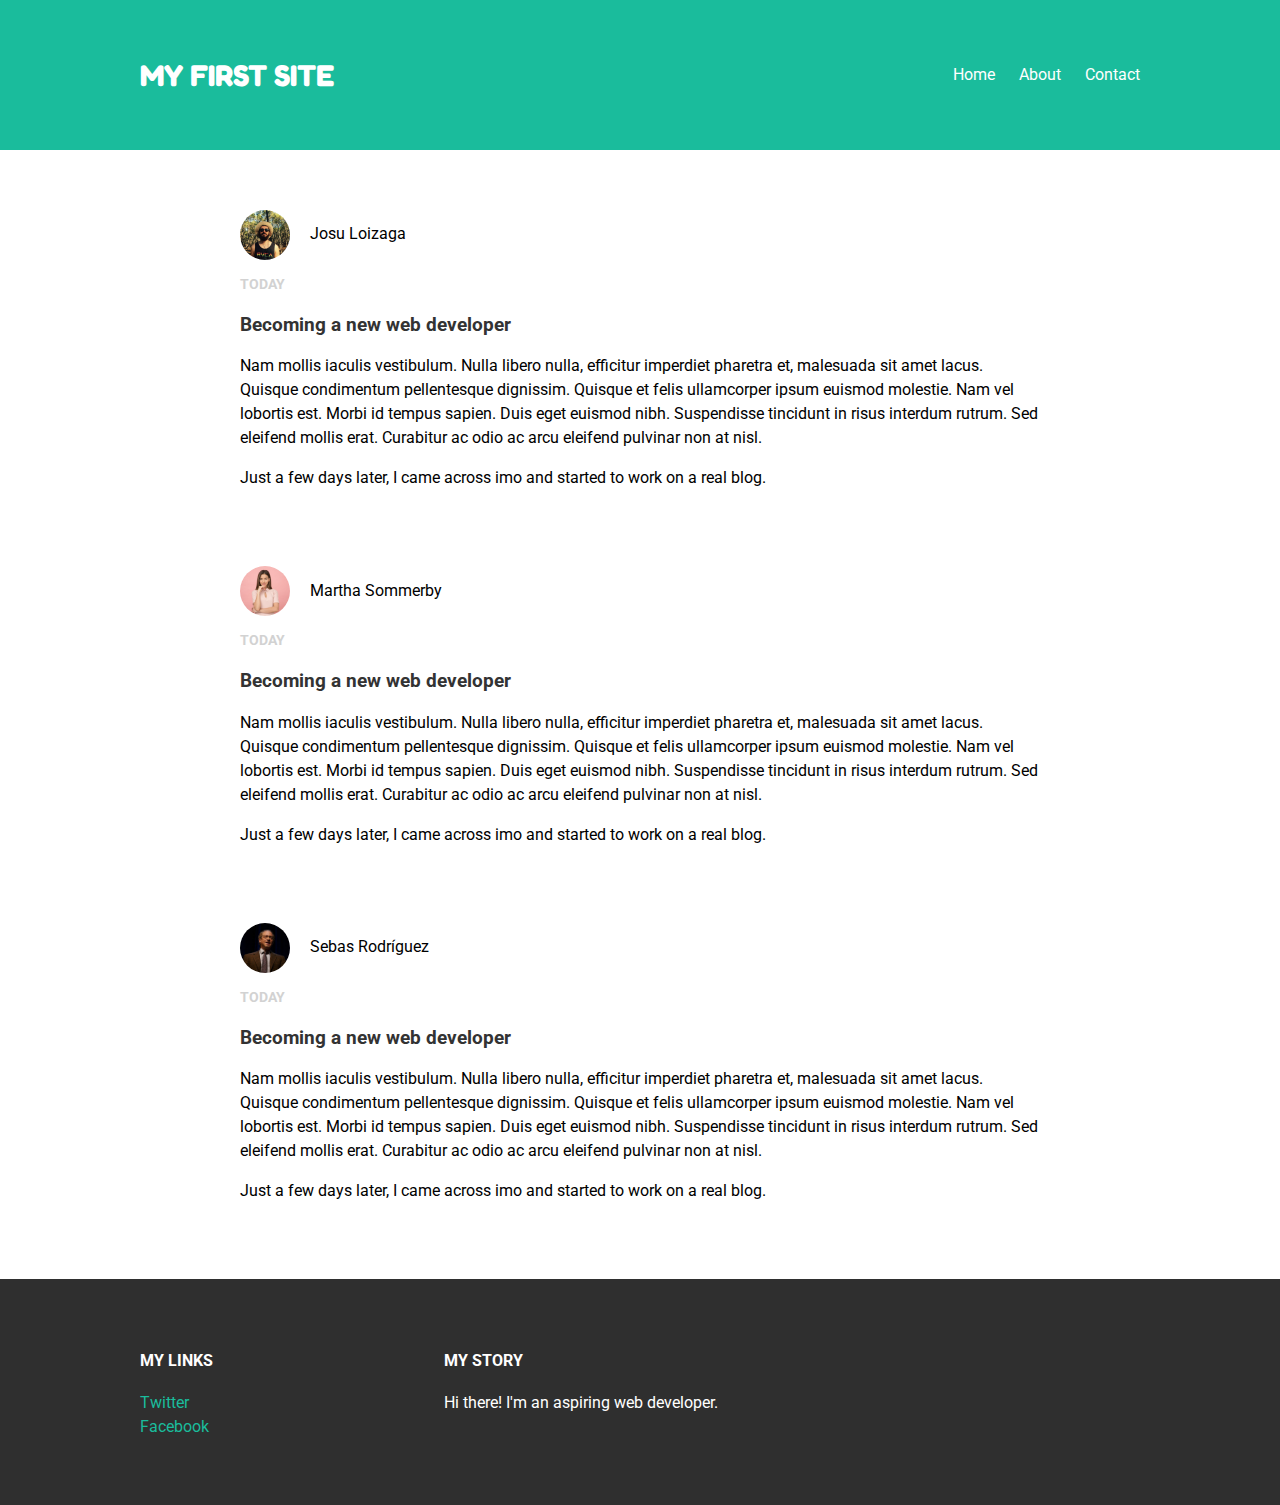
<file: index.html>
<!doctype html>
<html>
  <head>
    <title>My first site</title>
    <link rel="stylesheet" href="styles.css">
  </head>
  <body>
    <div id="header">
      <div class="container">
        <a href="index.html" id="header-title">My first site</a>
        <ul id="header-nav">
          <li><a href="index.html">Home</a></li>
          <li><a href="about.html">About</a></li>
          <li><a href="contact.html">Contact</a></li>
        </ul>
      </div>
    </div>
    <div id="content">
      <div class="container">

        <div class="post">
          <div class="post-author">
            <img src="josu.jpeg">
            <span>Josu Loizaga</span>
          </div>
          <p class="post-date">Today</p>
          <h3 class="post-title">Becoming a new web developer</h3>
          <div class="post-content">
            <p>Nam mollis iaculis vestibulum. Nulla libero nulla, efficitur imperdiet pharetra et, malesuada sit amet lacus. Quisque condimentum pellentesque dignissim. Quisque et felis ullamcorper ipsum euismod molestie. Nam vel lobortis est. Morbi id tempus sapien. Duis eget euismod nibh. Suspendisse tincidunt in risus interdum rutrum. Sed eleifend mollis erat. Curabitur ac odio ac arcu eleifend pulvinar non at nisl.
            <p/>
            <p>Just a few days later, I came across imo and started to work on a real blog.
            </p>
          </div>
        </div>

        <div class="post">
          <div class="post-author">
            <img src="woman-1.jpg">
            <span>Martha Sommerby</span>
          </div>
          <p class="post-date">Today</p>
          <h3 class="post-title">Becoming a new web developer</h3>
          <div class="post-content">
            <p>Nam mollis iaculis vestibulum. Nulla libero nulla, efficitur imperdiet pharetra et, malesuada sit amet lacus. Quisque condimentum pellentesque dignissim. Quisque et felis ullamcorper ipsum euismod molestie. Nam vel lobortis est. Morbi id tempus sapien. Duis eget euismod nibh. Suspendisse tincidunt in risus interdum rutrum. Sed eleifend mollis erat. Curabitur ac odio ac arcu eleifend pulvinar non at nisl.
            <p/>
            <p>Just a few days later, I came across imo and started to work on a real blog.
            </p>
          </div>
        </div>

        <div class="post">
          <div class="post-author">
            <img src="man-1.jpg">
            <span>Sebas Rodríguez</span>
          </div>
          <p class="post-date">Today</p>
          <h3 class="post-title">Becoming a new web developer</h3>
          <div class="post-content">
            <p>Nam mollis iaculis vestibulum. Nulla libero nulla, efficitur imperdiet pharetra et, malesuada sit amet lacus. Quisque condimentum pellentesque dignissim. Quisque et felis ullamcorper ipsum euismod molestie. Nam vel lobortis est. Morbi id tempus sapien. Duis eget euismod nibh. Suspendisse tincidunt in risus interdum rutrum. Sed eleifend mollis erat. Curabitur ac odio ac arcu eleifend pulvinar non at nisl.
            <p/>
            <p>Just a few days later, I came across imo and started to work on a real blog.
            </p>
          </div>
        </div>

      </div>
    </div>
    <div id="footer">
      <div class="container">
        <div class="column">
          <h4>My Links</h4>
          <p>
            <a href="https://twitter.com/me">Twitter</a>
            <br>
            <a href="https://facebook.com/me">Facebook</a>
          </p>
        </div>
        <div class="column">
          <h4>My Story</h4>
          <p>Hi there! I'm an aspiring web developer.</p>
        </div>
      </div>
    </div>
  </body>
</html>
</file>
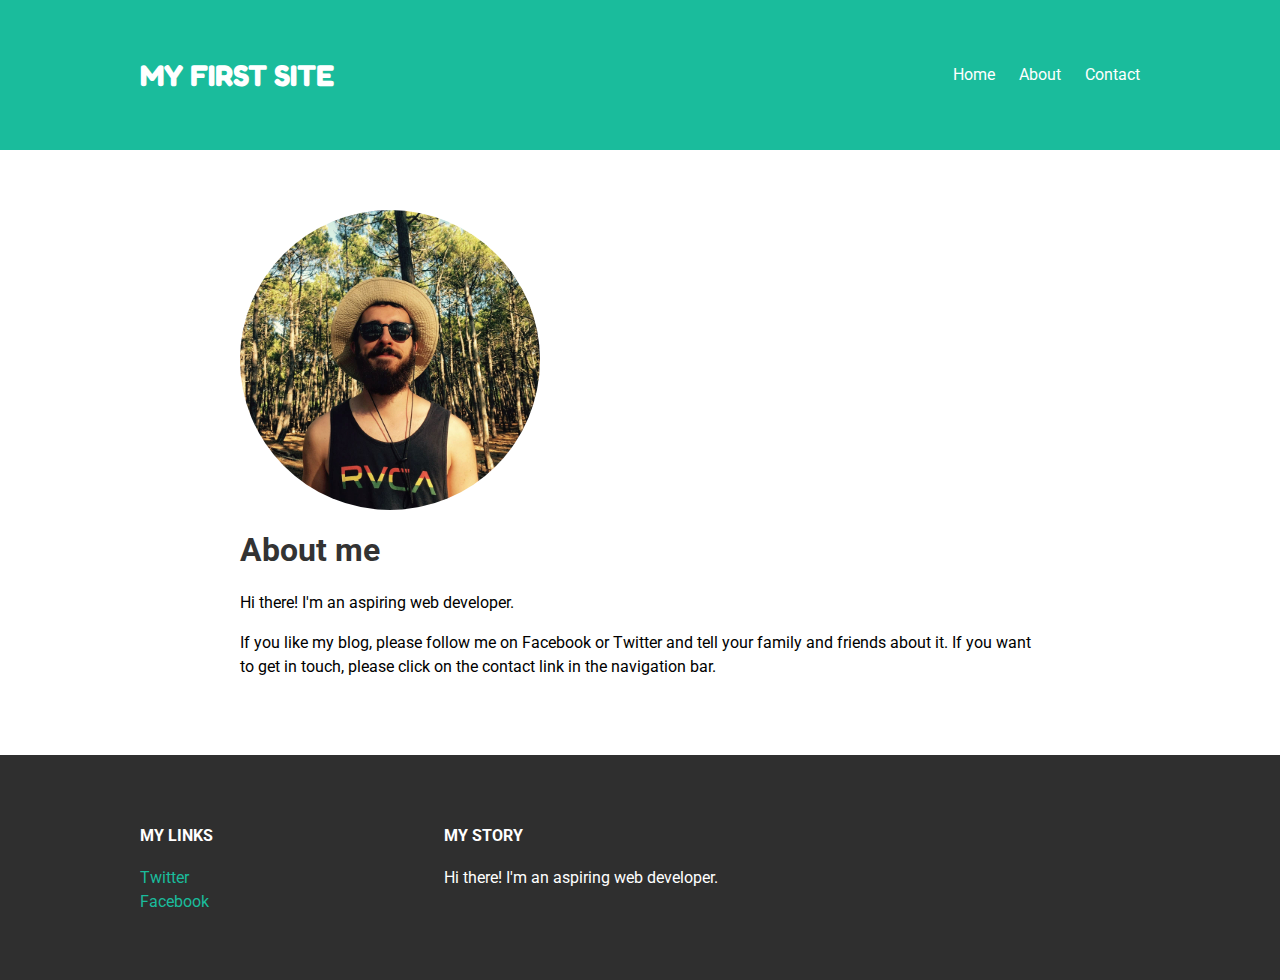
<file: about.html>
<!doctype html>
<html>
  <head>
    <title>My first site</title>
    <link rel="stylesheet" href="styles.css">
  </head>
  <body>
    <div id="header">
      <div class="container">
          <a href="index.html" id="header-title">My first site</a>
        <ul id="header-nav">
          <li><a href="index.html">Home</a></li>
          <li><a href="about.html">About</a></li>
          <li><a href="contact.html">Contact</a></li>
        </ul>
      </div>
    </div>
    <div id="content">
      <div class="container">
        <div class="about">
          <div class="about-author">
            <img src="josu.jpeg">
          </div>
          <h1 class="about-title">About me</h1>
          <div class="about-content">
            <p>Hi there! I'm an aspiring web developer.
            </p>
            <p>If you like my blog, please follow me on Facebook or Twitter and tell your family
               and friends about it. If you want to get in touch, please click on the contact
               link in the navigation bar.
            </p>
          </div>
        </div>
      </div>
    </div>
    <div id="footer">
      <div class="container">
        <div class="column">
          <h4>My Links</h4>
          <p>
            <a href="https://twitter.com/me">Twitter</a>
            <br>
            <a href="https://facebook.com/me">Facebook</a>
          </p>
        </div>
        <div class="column">
          <h4>My Story</h4>
          <p>Hi there! I'm an aspiring web developer.</p>
        </div>
      </div>
    </div>
  </body>
  </html>
</file>
<file: styles.css>
/*GENERAL*/
@import url('https://fonts.googleapis.com/css?family=Roboto&display=swap');
@import url('https://fonts.googleapis.com/css?family=Fredoka+One&display=swap');

/*--------BODY-------*/
body {
  color: black;
  margin: 0;
  font-family: 'Roboto',sans-serif;
  text-decoration: none;
}

.container {
  max-width: 1000px;
  margin: 0 auto;
}

h1, h2, h3, h4 {
  color: #333;
}

p {
  line-height: 1.5;
}

/*--------HEADER-------*/
#header {
  background-color: #1abc9c;
  height: 150px;
  line-height: 150px;
}

#header a {
  color: white;
  text-decoration: none;
}

#header-title {
font-family: 'Fredoka One', sans-serif;
  font-size: 30px;
  font-weight: bold;
  color: white;
  display: block;
  float: left;
  text-transform: uppercase;
}

#header-nav {
  display: block;
  float: right;
  margin-top: 0px;
}

#header-nav li {
  display: inline;
  padding-left: 20px;
}

#header-nav li a:hover {
  text-decoration: underline;
}

/*CONTENT*/
#content {
  margin: 30px 0;
}

.post, .about {
  max-width: 800px;
  margin: 0 auto;
  padding: 30px 0;
}

.post-author img {
  width: 50px;
  height: 50px;
  border-radius: 150px;
  vertical-align: middle;
}

.post-author span {
  margin-left: 16px;
}

.post-date {
  color: #D2D2D2;
  font-size: 14px;
  font-weight: bold;
  text-transform: uppercase;
}

.about-author img {
  width: 300px;
  height: 300px;
  border-radius: 150px;
  vertical-align: middle;
}

/*--------FOOTER-------*/
#footer {
  background-color: #2f2f2f;
  padding: 50px 0;
}

.column {
  min-width: 300px;
  display: inline-block;
  color: white;
  vertical-align: top;
}

.column h4 {
  color: white;
  text-transform: uppercase;
  text-decoration: none;
}

.column a {
  text-decoration: none;
  color: #1abc9c;
}

.column p a:hover {
  text-decoration: none;
  color: #F6A623;
}
</file>
